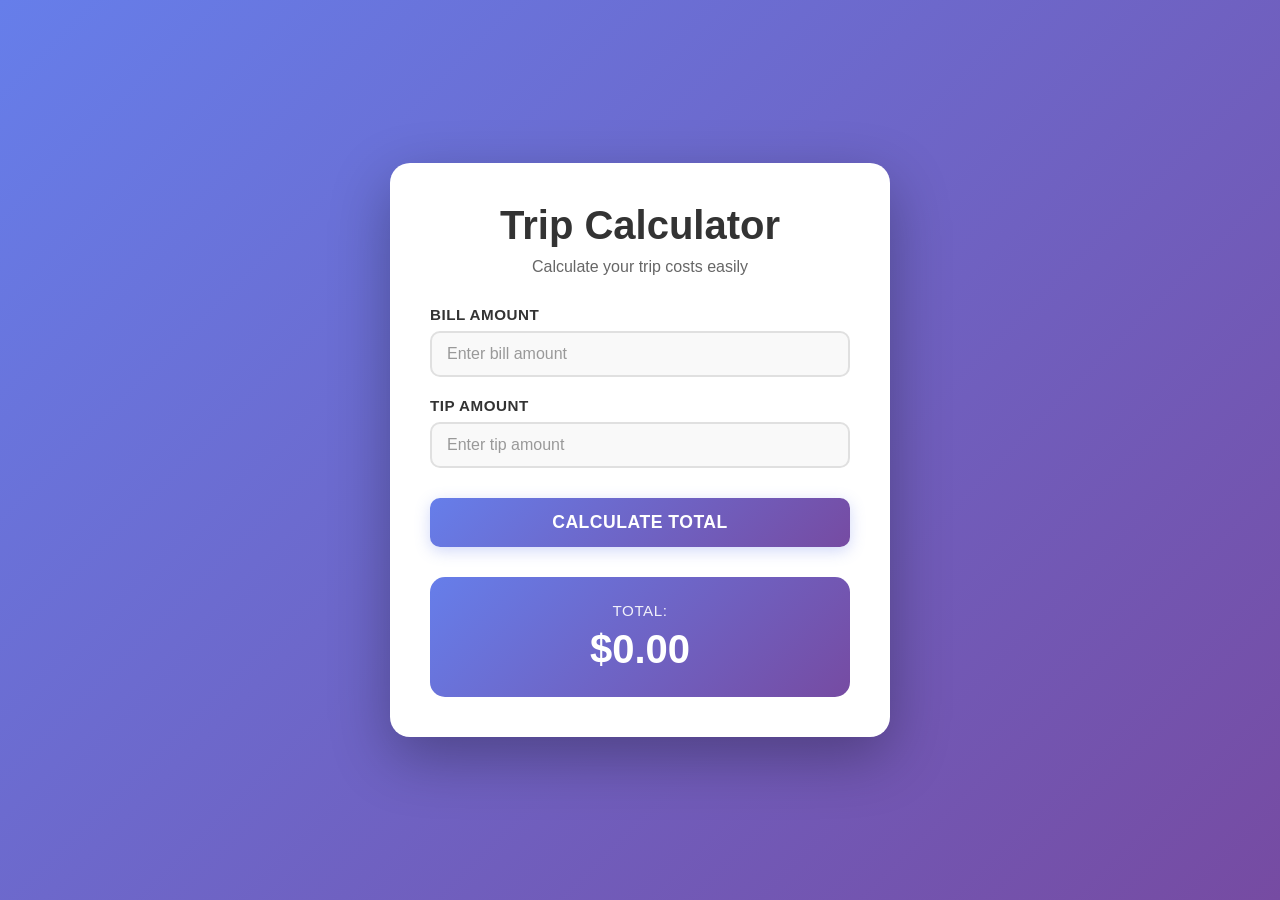
<file: index.html>
<!DOCTYPE html>
<html lang="en">

<head>
    <meta charset="UTF-8">
    <meta name="viewport" content="width=device-width, initial-scale=1.0">
    <title>Trip Calculator</title>
    <link rel="stylesheet" href="Trip Calculator.css">

</head>

<body>

    <section id="main">
        <div id="h1">
            <h1>Trip Calculator</h1>
            <p class="subtitle">Calculate your trip costs easily</p>
        </div>
        <div id="amont">
            <div class="input-group">
                <label for="number1" class="data">Bill Amount</label>
                <input type="number" id="number1" placeholder="Enter bill amount">
            </div>
            <div class="input-group">
                <label for="number2" class="data">Tip Amount</label>
                <input type="number" id="number2" placeholder="Enter tip amount">
            </div>
            <button id="cheak">Calculate Total</button>
        </div>
        <div id="total">
            <span class="total-label">Total:</span>
            <span class="total-value">$0.00</span>
        </div>

    </section>
    <script src="Trip Calculator.js"></script>
</body>

</html>
</file>
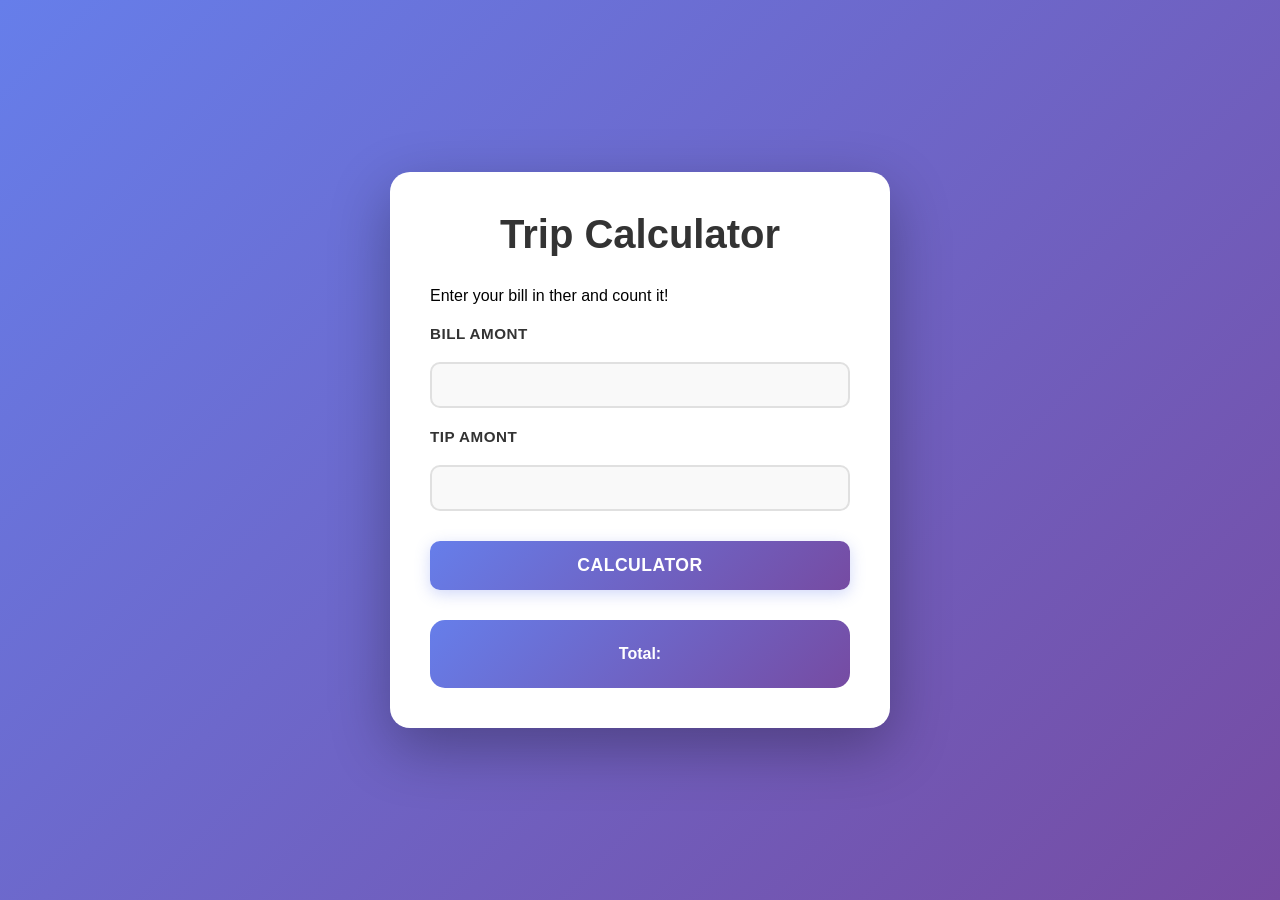
<file: Trip Calculator.html>
<!DOCTYPE html>
<html lang="en">

<head>
    <meta charset="UTF-8">
    <meta name="viewport" content="width=device-width, initial-scale=1.0">
    <title>Trip Calculator</title>
    <link rel="stylesheet" href="Trip Calculator.css">

</head>

<body>

    <section id="main">
        <div id="h1">
            <h1>Trip Calculator</h1>
        </div>
        <div id="amont">
            <p>Enter your bill in ther and count it!</p>
            <label for="bill" class="data">Bill amont</label>
            <input type="number" id="number1">
            <label for="bill" class="data">Tip amont</label>
            <input type="number" id="number2">
            <button id="cheak">Calculator</button>
        </div>
        <div id="total"><b>Total:</b></div>

    </section>
    <script src="Trip Calculator.js"></script>
</body>

</html>
</file>
<file: Trip Calculator.css>
* {
    box-sizing: border-box;
    margin: 0;
    padding: 0;
}

body {
    min-height: 100vh;
    display: flex;
    justify-content: center;
    align-items: center;
    font-family: 'Segoe UI', Tahoma, Geneva, Verdana, sans-serif;
    background: linear-gradient(135deg, #667eea 0%, #764ba2 100%);
}

#main {
    background-color: #ffffff;
    border-radius: 20px;
    width: 90%;
    max-width: 500px;
    padding: 40px;
    box-shadow: 0 20px 60px rgba(0, 0, 0, 0.3);
    transition: transform 0.3s ease, box-shadow 0.3s ease;
}

#main:hover {
    transform: translateY(-5px);
    box-shadow: 0 25px 70px rgba(0, 0, 0, 0.35);
}

#h1 {
    text-align: center;
    margin-bottom: 30px;
}

h1 {
    font-size: 2.5rem;
    color: #333;
    margin-bottom: 10px;
    font-weight: 700;
}

.subtitle {
    color: #666;
    font-size: 1rem;
    margin: 0;
}

#amont {
    display: flex;
    flex-direction: column;
    gap: 20px;
    margin-bottom: 30px;
}

.input-group {
    display: flex;
    flex-direction: column;
    gap: 8px;
}

.data {
    font-size: 0.95rem;
    color: #333;
    font-weight: 600;
    text-transform: uppercase;
    letter-spacing: 0.5px;
}

input[type="number"] {
    width: 100%;
    padding: 12px 15px;
    font-size: 1rem;
    border: 2px solid #e0e0e0;
    border-radius: 10px;
    transition: all 0.3s ease;
    background-color: #f9f9f9;
}

input[type="number"]:focus {
    outline: none;
    border-color: #667eea;
    background-color: #fff;
    box-shadow: 0 0 0 3px rgba(102, 126, 234, 0.1);
}

input[type="number"]::placeholder {
    color: #999;
}

#cheak {
    margin-top: 10px;
    padding: 14px 20px;
    font-size: 1.1rem;
    border: none;
    border-radius: 10px;
    cursor: pointer;
    background: linear-gradient(135deg, #667eea 0%, #764ba2 100%);
    color: white;
    font-weight: 700;
    text-transform: uppercase;
    letter-spacing: 0.5px;
    transition: all 0.3s ease;
    box-shadow: 0 4px 15px rgba(102, 126, 234, 0.3);
}

#cheak:hover {
    transform: translateY(-2px);
    box-shadow: 0 6px 20px rgba(102, 126, 234, 0.4);
}

#cheak:active {
    transform: translateY(0);
}

#total {
    margin-top: 30px;
    padding: 25px;
    text-align: center;
    background: linear-gradient(135deg, #667eea 0%, #764ba2 100%);
    border-radius: 15px;
    color: white;
}

.total-label {
    display: block;
    font-size: 0.95rem;
    text-transform: uppercase;
    letter-spacing: 0.5px;
    opacity: 0.9;
    margin-bottom: 8px;
}

.total-value {
    display: block;
    font-size: 2.5rem;
    font-weight: 700;
}

/* Mobile responsiveness */
@media (max-width: 480px) {
    #main {
        padding: 25px;
    }

    h1 {
        font-size: 2rem;
    }

    .total-value {
        font-size: 2rem;
    }

    #cheak {
        padding: 12px 15px;
        font-size: 1rem;
    }
}
</file>
